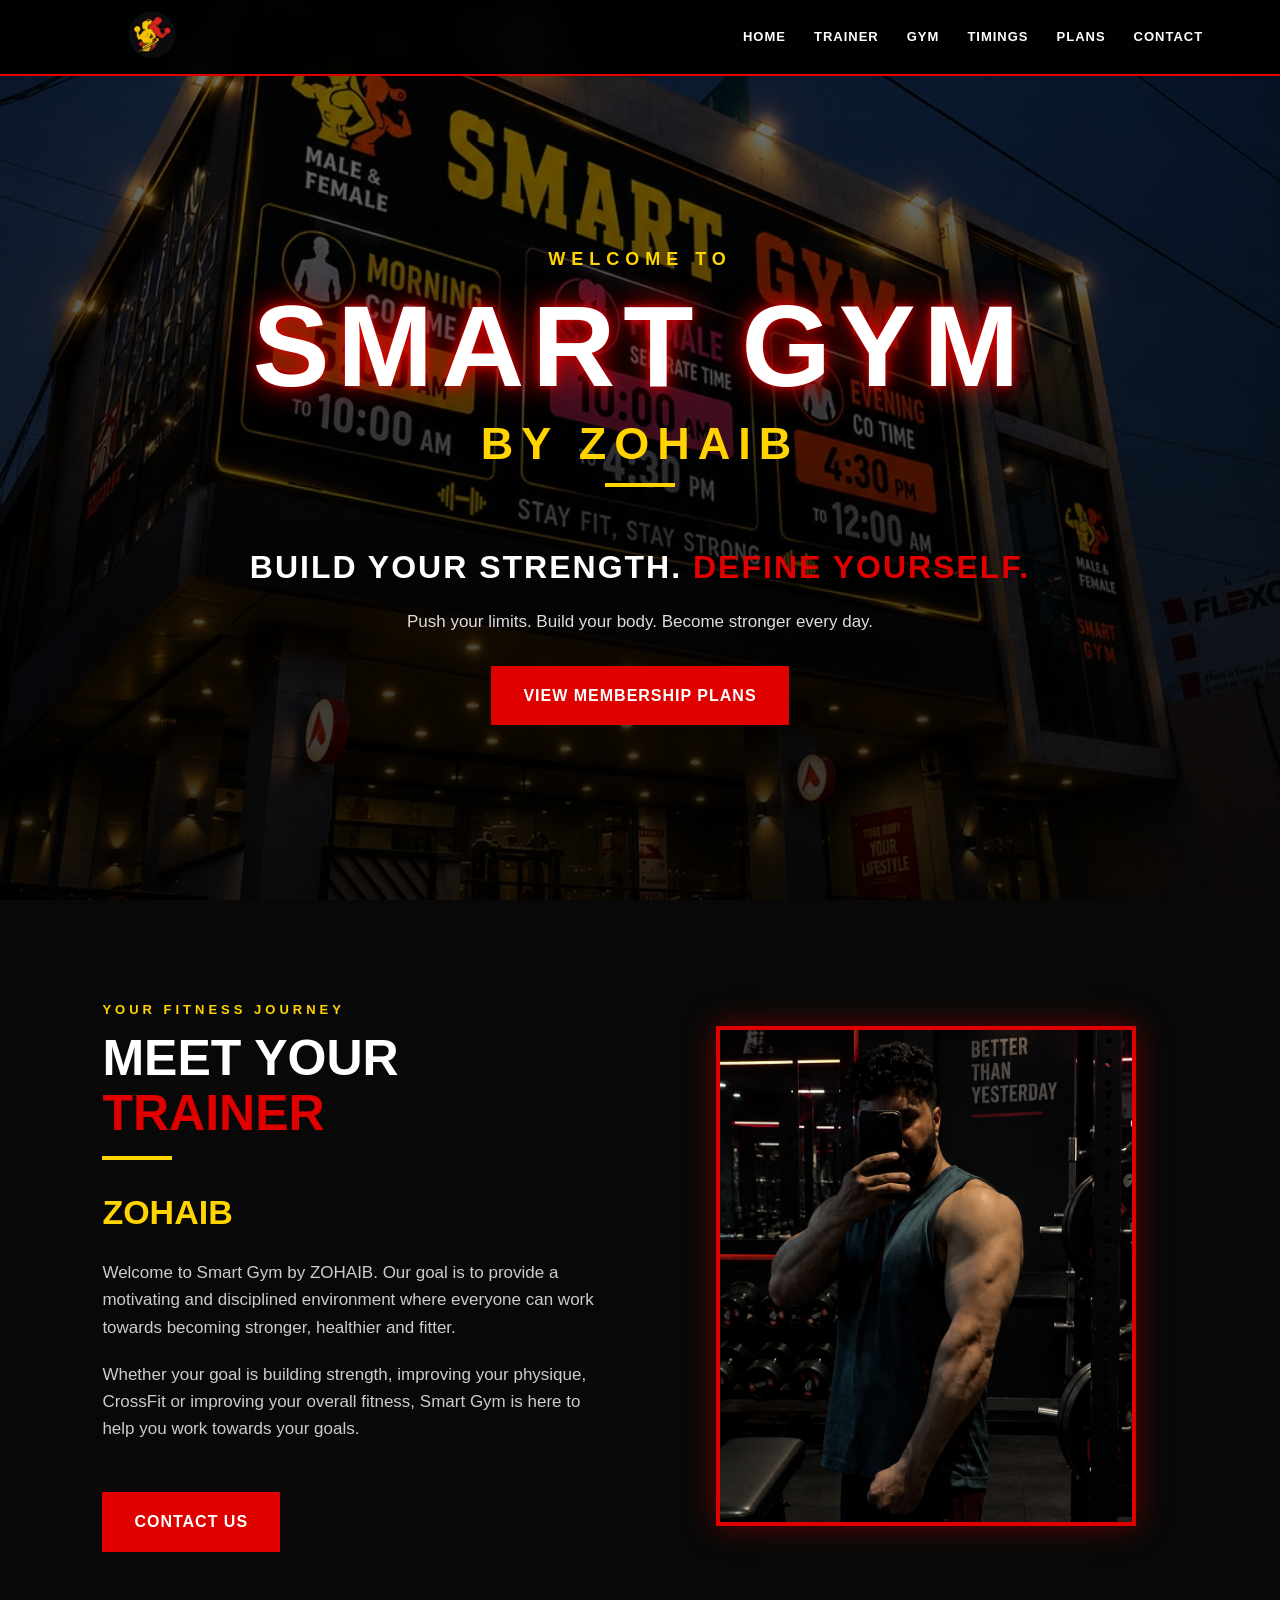
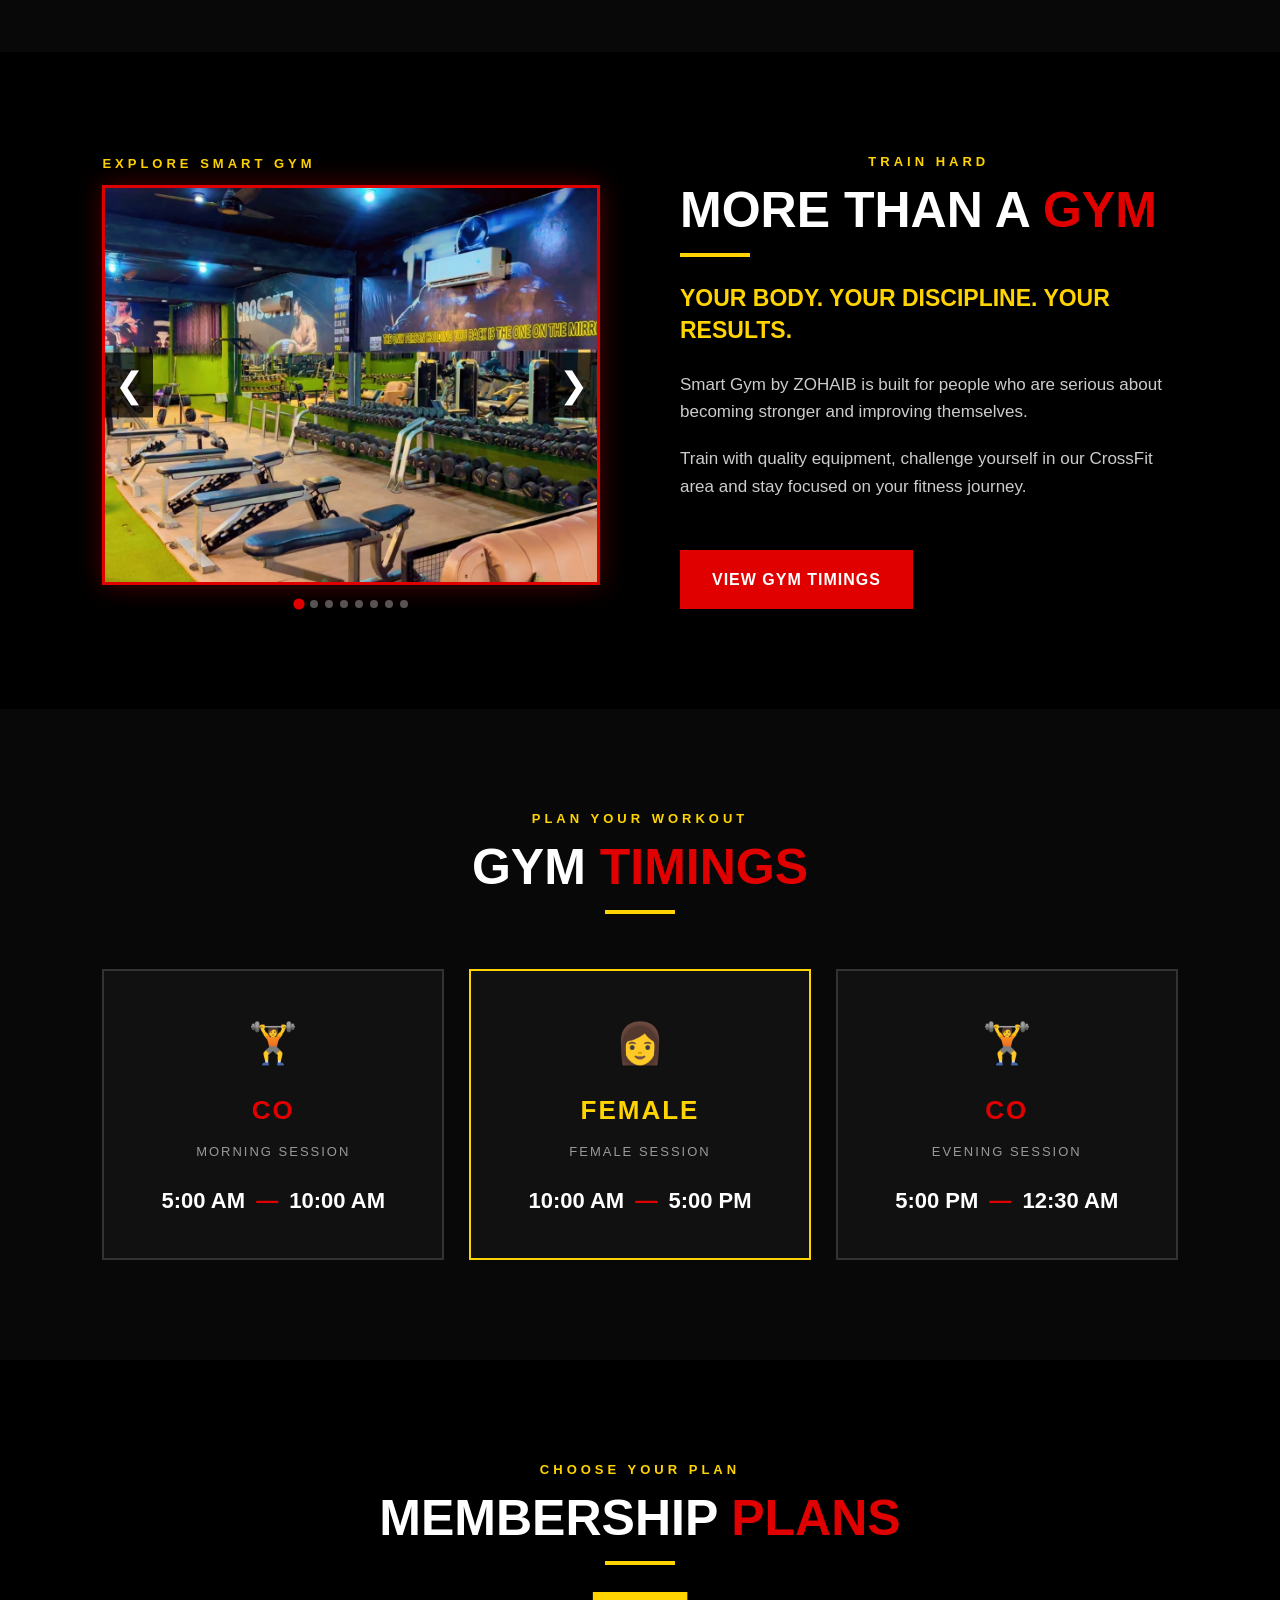
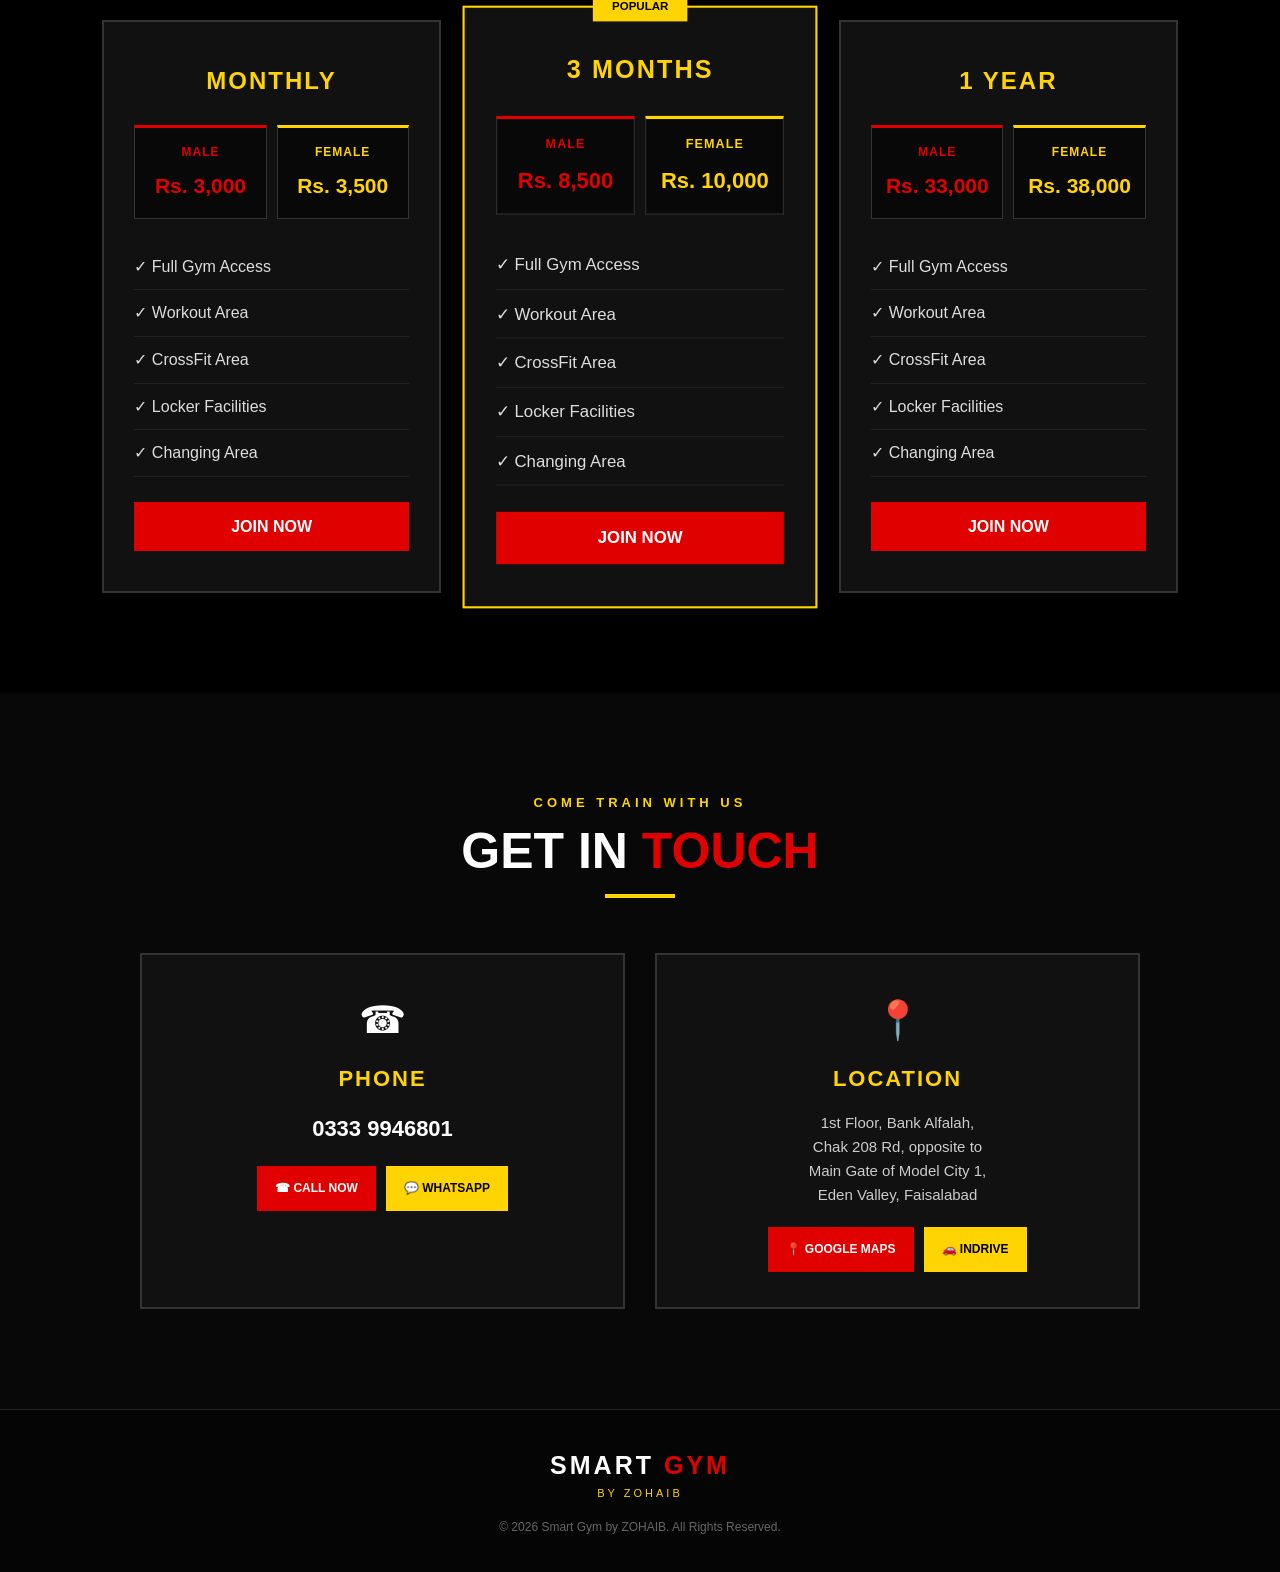
<file: index.html>
<!DOCTYPE html>
<html lang="en">

<head>

    <meta charset="UTF-8">

    <meta name="viewport" content="width=device-width, initial-scale=1.0">

    <title>Smart Gym by ZOHAIB</title>

    <link rel="stylesheet" href="style.css">

</head>


<body>


    <!-- =========================
         NAVIGATION
    ========================== -->

    <header class="navbar">

        <div class="logo">

            <img src="logo.png" alt="Smart Gym by Zohaib Logo">

        </div>


        <button class="menu-toggle" onclick="toggleMenu()" aria-label="Open navigation menu">

            ☰

        </button>


        <nav id="navMenu">

            <a href="#home">HOME</a>

            <a href="#trainer">TRAINER</a>

            <a href="#gym">GYM</a>

            <a href="#timings">TIMINGS</a>

            <a href="#plans">PLANS</a>

            <a href="#contact">CONTACT</a>

        </nav>

    </header>



    <!-- =========================
         HERO
    ========================== -->

    <section class="hero" id="home">

        <div class="hero-overlay">

            <p class="hero-small">
                WELCOME TO
            </p>

            <h1>
                SMART GYM
            </h1>

            <h2>
                BY ZOHAIB
            </h2>

            <p class="hero-slogan">

                BUILD YOUR STRENGTH.
                <span>DEFINE YOURSELF.</span>

            </p>

            <p class="hero-description">

                Push your limits. Build your body.
                Become stronger every day.

            </p>

            <a href="#plans" class="hero-button">
                VIEW MEMBERSHIP PLANS
            </a>

        </div>

    </section>



    <!-- =========================
         TRAINER
    ========================== -->

    <section class="trainer" id="trainer">

        <div class="trainer-text">

            <p class="section-label">
                YOUR FITNESS JOURNEY
            </p>

            <h2>
                MEET YOUR <span>TRAINER</span>
            </h2>

            <h3>
                ZOHAIB
            </h3>

            <p>

                Welcome to Smart Gym by ZOHAIB.
                Our goal is to provide a motivating
                and disciplined environment where
                everyone can work towards becoming
                stronger, healthier and fitter.

            </p>

            <p>

                Whether your goal is building strength,
                improving your physique, CrossFit or
                improving your overall fitness,
                Smart Gym is here to help you
                work towards your goals.

            </p>

            <a href="#contact" class="red-button">
                CONTACT US
            </a>

        </div>


        <div class="trainer-image">

            <img
                src="trainer.jpg"
                alt="Trainer Zohaib">

        </div>

    </section>



    <!-- =========================
         GYM
    ========================== -->

    <section class="gym-section" id="gym">

        <div class="gym-content">

            <div class="gym-slider-area">

                <p class="section-label">
                    EXPLORE SMART GYM
                </p>

                <div class="slider">

                    <button
                        class="slider-arrow left-arrow"
                        onclick="previousImage()">

                        &#10094;

                    </button>

                    <img
                        id="gymImage"
                        src="gym1.jpg"
                        alt="Smart Gym">

                    <button
                        class="slider-arrow right-arrow"
                        onclick="nextImage()">

                        &#10095;

                    </button>

                </div>

                <div class="slider-dots">

                    <span class="dot active"></span>
                    <span class="dot"></span>
                    <span class="dot"></span>
                    <span class="dot"></span>
                    <span class="dot"></span>
                    <span class="dot"></span>
                    <span class="dot"></span>
                    <span class="dot"></span>

                </div>

            </div>


            <div class="gym-text">

                <p class="section-label">
                    TRAIN HARD
                </p>

                <h2>
                    MORE THAN A <span>GYM</span>
                </h2>

                <h3>

                    YOUR BODY.
                    YOUR DISCIPLINE.
                    YOUR RESULTS.

                </h3>

                <p>

                    Smart Gym by ZOHAIB is built for people
                    who are serious about becoming stronger
                    and improving themselves.

                </p>

                <p>

                    Train with quality equipment, challenge
                    yourself in our CrossFit area and stay
                    focused on your fitness journey.

                </p>

                <a href="#timings" class="red-button">
                    VIEW GYM TIMINGS
                </a>

            </div>

        </div>

    </section>



    <!-- =========================
         TIMINGS
    ========================== -->

    <section class="timings" id="timings">

        <p class="section-label">
            PLAN YOUR WORKOUT
        </p>

        <h2>
            GYM <span>TIMINGS</span>
        </h2>

        <div class="timings-container">

            <div class="timing-box">

                <div class="timing-icon">
                    🏋️
                </div>

                <h3>
                    CO
                </h3>

                <p class="timing-title">
                    MORNING SESSION
                </p>

                <p class="time">

                    5:00 AM
                    <span>—</span>
                    10:00 AM

                </p>

            </div>


            <div class="timing-box female">

                <div class="timing-icon">
                    👩
                </div>

                <h3>
                    FEMALE
                </h3>

                <p class="timing-title">
                    FEMALE SESSION
                </p>

                <p class="time">

                    10:00 AM
                    <span>—</span>
                    5:00 PM

                </p>

            </div>


            <div class="timing-box">

                <div class="timing-icon">
                    🏋️
                </div>

                <h3>
                    CO
                </h3>

                <p class="timing-title">
                    EVENING SESSION
                </p>

                <p class="time">

                    5:00 PM
                    <span>—</span>
                    12:30 AM

                </p>

            </div>

        </div>

    </section>



    <!-- =========================
         MEMBERSHIP PLANS
    ========================== -->

    <section class="plans" id="plans">

        <p class="section-label">
            CHOOSE YOUR PLAN
        </p>

        <h2>
            MEMBERSHIP <span>PLANS</span>
        </h2>

        <div class="plans-container">


            <!-- MONTHLY -->

            <div class="plan">

                <div class="plan-top">
                    MONTHLY
                </div>

                <div class="price-row">

                    <div class="price male-price">

                        <span class="gender">
                            MALE
                        </span>

                        <strong>
                            Rs. 3,000
                        </strong>

                    </div>

                    <div class="price female-price">

                        <span class="gender">
                            FEMALE
                        </span>

                        <strong>
                            Rs. 3,500
                        </strong>

                    </div>

                </div>

                <ul>

                    <li>✓ Full Gym Access</li>

                    <li>✓ Workout Area</li>

                    <li>✓ CrossFit Area</li>

                    <li>✓ Locker Facilities</li>

                    <li>✓ Changing Area</li>

                </ul>

                <a href="#contact" class="plan-button">
                    JOIN NOW
                </a>

            </div>



            <!-- 3 MONTHS -->

            <div class="plan featured">

                <div class="popular">
                    POPULAR
                </div>

                <div class="plan-top">
                    3 MONTHS
                </div>

                <div class="price-row">

                    <div class="price male-price">

                        <span class="gender">
                            MALE
                        </span>

                        <strong>
                            Rs. 8,500
                        </strong>

                    </div>

                    <div class="price female-price">

                        <span class="gender">
                            FEMALE
                        </span>

                        <strong>
                            Rs. 10,000
                        </strong>

                    </div>

                </div>

                <ul>

                    <li>✓ Full Gym Access</li>

                    <li>✓ Workout Area</li>

                    <li>✓ CrossFit Area</li>

                    <li>✓ Locker Facilities</li>

                    <li>✓ Changing Area</li>

                </ul>

                <a href="#contact" class="plan-button">
                    JOIN NOW
                </a>

            </div>



            <!-- 1 YEAR -->

            <div class="plan">

                <div class="plan-top">
                    1 YEAR
                </div>

                <div class="price-row">

                    <div class="price male-price">

                        <span class="gender">
                            MALE
                        </span>

                        <strong>
                            Rs. 33,000
                        </strong>

                    </div>

                    <div class="price female-price">

                        <span class="gender">
                            FEMALE
                        </span>

                        <strong>
                            Rs. 38,000
                        </strong>

                    </div>

                </div>

                <ul>

                    <li>✓ Full Gym Access</li>

                    <li>✓ Workout Area</li>

                    <li>✓ CrossFit Area</li>

                    <li>✓ Locker Facilities</li>

                    <li>✓ Changing Area</li>

                </ul>

                <a href="#contact" class="plan-button">
                    JOIN NOW
                </a>

            </div>

        </div>

    </section>



    <!-- =========================
         CONTACT
    ========================== -->

    <section class="contact" id="contact">

        <p class="section-label">
            COME TRAIN WITH US
        </p>

        <h2>
            GET IN <span>TOUCH</span>
        </h2>

        <div class="contact-container">


            <div class="contact-box">

                <div class="contact-icon">
                    ☎
                </div>

                <h3>
                    PHONE
                </h3>

                <p class="phone-number">
                    0333 9946801
                </p>

                <div class="contact-buttons">

                    <a
                        href="tel:03339946801"
                        class="contact-button call">

                        ☎ CALL NOW

                    </a>

                    <a
                        href="https://wa.me/923339946801"
                        target="_blank"
                        class="contact-button whatsapp">

                        💬 WHATSAPP

                    </a>

                </div>

            </div>



            <div class="contact-box">

                <div class="contact-icon">
                    📍
                </div>

                <h3>
                    LOCATION
                </h3>

                <p>

                    1st Floor, Bank Alfalah,<br>
                    Chak 208 Rd, opposite to<br>
                    Main Gate of Model City 1,<br>
                    Eden Valley, Faisalabad

                </p>

                <div class="contact-buttons">

                    <a
                        href="https://www.google.com/maps/search/?api=1&query=1st%20Floor%2C%20Bank%20Alfalah%2C%20Chak%20208%20Rd%2C%20Model%20City%201%2C%20Eden%20Valley%2C%20Faisalabad"
                        target="_blank"
                        class="contact-button google">

                        📍 GOOGLE MAPS

                    </a>

                    <a
                        href="https://indrive.com/"
                        target="_blank"
                        class="contact-button indrive">

                        🚗 INDRIVE

                    </a>

                </div>

            </div>

        </div>

    </section>



    <!-- =========================
         FOOTER
    ========================== -->

    <footer>

        <div class="footer-logo">
            SMART <span>GYM</span>
        </div>

        <p>
            BY ZOHAIB
        </p>

        <p class="copyright">

            © 2026 Smart Gym by ZOHAIB.
            All Rights Reserved.

        </p>

    </footer>



    <script src="script.js"></script>

</body>

</html>
</file>
<file: style.css>
* {
    margin: 0;
    padding: 0;
    box-sizing: border-box;
}

html {
    scroll-behavior: smooth;
}

body {
    font-family: Arial, Helvetica, sans-serif;
    background: #000;
    color: #fff;
    line-height: 1.6;
}


/* =========================
   NAVIGATION
========================= */

.navbar {
    position: fixed;
    top: 0;
    left: 0;
    width: 100%;
    min-height: 75px;

    background: rgba(0, 0, 0, 0.94);
    border-bottom: 2px solid #e00000;

    display: flex;
    align-items: center;
    justify-content: space-between;

    padding: 8px 6%;

    z-index: 1000;

    backdrop-filter: blur(10px);
}


/* LOGO */

.logo {
    display: flex;
    align-items: center;
}


.logo img {
    width: 150px;
    height: 58px;

    object-fit: contain;

    display: block;
}


/* HAMBURGER */

.menu-toggle {
    display: none;

    background: transparent;
    border: none;

    color: #fff;

    font-size: 32px;

    cursor: pointer;

    line-height: 1;
}


/* NAV LINKS */

.navbar nav {
    display: flex;
    align-items: center;
    gap: 28px;
}


.navbar nav a {
    color: #fff;

    text-decoration: none;

    font-size: 13px;

    font-weight: bold;

    letter-spacing: 1px;

    transition: 0.3s;
}


.navbar nav a:hover {
    color: #ffd400;
}


/* =========================
   HERO
========================= */

.hero {
    min-height: 100vh;

    background-image:
        linear-gradient(
            rgba(0, 0, 0, 0.55),
            rgba(0, 0, 0, 0.80)
        ),
        url("hero.jpg");

    background-size: cover;
    background-position: center;
    background-repeat: no-repeat;

    display: flex;
    justify-content: center;
    align-items: center;

    text-align: center;

    padding: 110px 20px 40px;
}


.hero-overlay {
    max-width: 1000px;
}


.hero-small {
    color: #ffd400;

    font-size: 18px;

    font-weight: bold;

    letter-spacing: 6px;

    margin-bottom: 15px;
}


.hero h1 {
    font-size: clamp(55px, 9vw, 115px);

    font-weight: 900;

    letter-spacing: 8px;

    line-height: 1;

    text-shadow:
        0 0 10px #e00000,
        0 0 30px #e00000;
}


.hero h2 {
    font-size: clamp(25px, 4vw, 45px);

    color: #ffd400;

    letter-spacing: 8px;

    margin-top: 15px;
}


.hero-slogan {
    font-size: clamp(20px, 3vw, 32px);

    font-weight: 900;

    letter-spacing: 2px;

    margin-top: 30px;
}


.hero-slogan span {
    color: #e00000;
}


.hero-description {
    color: #ddd;

    font-size: 17px;

    margin-top: 15px;
}


/* =========================
   BUTTONS
========================= */

.hero-button,
.red-button {
    display: inline-block;

    margin-top: 30px;

    padding: 15px 30px;

    background: #e00000;

    border: 2px solid #e00000;

    color: #fff;

    text-decoration: none;

    font-weight: bold;

    letter-spacing: 1px;

    transition: 0.3s;
}


.hero-button:hover,
.red-button:hover {
    background: #ffd400;

    border-color: #ffd400;

    color: #000;

    transform: translateY(-3px);
}


/* =========================
   SECTIONS
========================= */

section {
    padding: 100px 8%;
}


section h2 {
    font-size: clamp(32px, 5vw, 50px);

    text-align: center;

    line-height: 1.1;

    margin-bottom: 55px;
}


section h2 span {
    color: #e00000;
}


section h2::after {
    content: "";

    display: block;

    width: 70px;

    height: 4px;

    background: #ffd400;

    margin: 15px auto 0;
}


.section-label {
    text-align: center;

    color: #ffd400;

    font-size: 13px;

    font-weight: bold;

    letter-spacing: 4px;

    margin-bottom: 10px;
}


/* =========================
   TRAINER
========================= */

.trainer {
    min-height: 650px;

    background: #080808;

    display: flex;

    align-items: center;

    justify-content: space-between;

    gap: 70px;
}


.trainer-text {
    flex: 1;
}


.trainer-text h2 {
    text-align: left;

    margin-bottom: 25px;
}


.trainer-text h2::after {
    margin-left: 0;
}


.trainer-text h3 {
    color: #ffd400;

    font-size: 34px;

    margin-bottom: 20px;
}


.trainer-text p:not(.section-label) {
    color: #ccc;

    font-size: 17px;

    margin-bottom: 20px;

    max-width: 650px;
}


.trainer-text .section-label {
    text-align: left;
}


.trainer-image {
    flex: 1;

    display: flex;

    justify-content: center;
}


.trainer-image img {
    width: 100%;

    max-width: 420px;

    height: 500px;

    object-fit: cover;

    border: 4px solid #e00000;

    box-shadow:
        0 0 30px rgba(224, 0, 0, 0.4);

    transition: 0.4s;
}


.trainer-image img:hover {
    transform: scale(1.02);
}


/* =========================
   GYM
========================= */

.gym-section {
    background: #000;
}


.gym-content {
    max-width: 1250px;

    margin: auto;

    display: flex;

    align-items: center;

    gap: 80px;
}


.gym-slider-area {
    flex: 1;
}


.gym-slider-area .section-label {
    text-align: left;
}


.slider {
    position: relative;

    width: 100%;

    max-width: 600px;

    height: 400px;

    overflow: hidden;

    border: 3px solid #e00000;

    box-shadow:
        0 0 25px rgba(224, 0, 0, 0.35);
}


.slider img {
    width: 100%;

    height: 100%;

    object-fit: cover;

    display: block;

    opacity: 1;

    transition: opacity 0.4s ease;
}


.slider-arrow {
    position: absolute;

    top: 50%;

    transform: translateY(-50%);

    width: 48px;

    height: 65px;

    border: none;

    background: rgba(0, 0, 0, 0.75);

    color: #fff;

    font-size: 35px;

    cursor: pointer;

    z-index: 5;

    transition: 0.3s;
}


.slider-arrow:hover {
    background: #e00000;
}


.left-arrow {
    left: 0;
}


.right-arrow {
    right: 0;
}


.slider-dots {
    display: flex;

    justify-content: center;

    gap: 7px;

    margin-top: 15px;
}


.dot {
    width: 8px;

    height: 8px;

    border-radius: 50%;

    background: #555;

    transition: 0.3s;
}


.dot.active {
    background: #e00000;

    transform: scale(1.4);
}


.gym-text {
    flex: 1;
}


.gym-text h2 {
    text-align: left;

    margin-bottom: 25px;
}


.gym-text h2::after {
    margin-left: 0;
}


.gym-text h3 {
    color: #ffd400;

    font-size: 23px;

    line-height: 1.4;

    margin-bottom: 25px;
}


.gym-text p:not(.section-label) {
    color: #ccc;

    font-size: 17px;

    margin-bottom: 20px;
}


/* =========================
   TIMINGS
========================= */

.timings {
    background: #080808;

    text-align: center;
}


.timings-container {
    max-width: 1150px;

    margin: auto;

    display: flex;

    gap: 25px;

    justify-content: center;
}


.timing-box {
    flex: 1;

    padding: 40px 25px;

    background: #111;

    border: 2px solid #333;

    transition: 0.3s;
}


.timing-box:hover {
    transform: translateY(-8px);

    border-color: #e00000;

    box-shadow:
        0 10px 30px rgba(224, 0, 0, 0.3);
}


.timing-box.female {
    border-color: #ffd400;
}


.timing-icon {
    font-size: 40px;

    margin-bottom: 15px;
}


.timing-box h3 {
    color: #e00000;

    font-size: 26px;

    letter-spacing: 2px;
}


.timing-box.female h3 {
    color: #ffd400;
}


.timing-title {
    color: #999;

    font-size: 13px;

    letter-spacing: 2px;

    margin: 10px 0 20px;
}


.time {
    color: #fff;

    font-size: 22px;

    font-weight: bold;
}


.time span {
    color: #e00000;

    margin: 0 5px;
}


/* =========================
   PLANS
========================= */

.plans {
    background: #000;

    text-align: center;
}


.plans-container {
    max-width: 1200px;

    margin: auto;

    display: flex;

    justify-content: center;

    gap: 30px;

    align-items: stretch;
}


.plan {
    position: relative;

    flex: 1;

    max-width: 360px;

    padding: 40px 30px;

    background: #111;

    border: 2px solid #333;

    transition: 0.4s;
}


.plan:hover {
    transform: translateY(-10px);

    border-color: #e00000;
}


.plan.featured {
    border: 2px solid #ffd400;

    transform: scale(1.05);
}


.plan.featured:hover {
    transform: scale(1.05) translateY(-10px);
}


.plan-top {
    color: #ffd400;

    font-size: 24px;

    font-weight: bold;

    letter-spacing: 2px;

    margin-bottom: 25px;
}


.price-row {
    display: flex;

    gap: 10px;

    margin-bottom: 25px;
}


.price {
    flex: 1;

    padding: 15px 8px;

    background: #080808;

    border: 1px solid #333;
}


.price .gender {
    display: block;

    font-size: 12px;

    font-weight: bold;

    letter-spacing: 1px;

    margin-bottom: 7px;
}


.price strong {
    display: block;

    font-size: 21px;

    white-space: nowrap;
}


.male-price {
    border-top: 3px solid #e00000;
}


.male-price .gender,
.male-price strong {
    color: #e00000;
}


.female-price {
    border-top: 3px solid #ffd400;
}


.female-price .gender,
.female-price strong {
    color: #ffd400;
}


.plan ul {
    list-style: none;

    text-align: left;

    margin-bottom: 25px;
}


.plan li {
    padding: 10px 0;

    border-bottom: 1px solid #222;

    color: #ddd;
}


.plan-button {
    display: block;

    padding: 12px;

    background: #e00000;

    color: #fff;

    text-decoration: none;

    font-weight: bold;

    transition: 0.3s;
}


.plan-button:hover {
    background: #ffd400;

    color: #000;
}


.popular {
    position: absolute;

    top: -15px;

    left: 50%;

    transform: translateX(-50%);

    background: #ffd400;

    color: #000;

    padding: 5px 18px;

    font-size: 11px;

    font-weight: bold;
}


/* =========================
   CONTACT
========================= */

.contact {
    background: #080808;

    text-align: center;
}


.contact-container {
    max-width: 1000px;

    margin: auto;

    display: flex;

    gap: 30px;

    justify-content: center;
}


.contact-box {
    flex: 1;

    padding: 35px 25px;

    background: #111;

    border: 2px solid #333;

    transition: 0.3s;
}


.contact-box:hover {
    border-color: #e00000;

    transform: translateY(-5px);
}


.contact-icon {
    font-size: 38px;

    margin-bottom: 10px;
}


.contact-box h3 {
    color: #ffd400;

    font-size: 22px;

    letter-spacing: 2px;

    margin-bottom: 15px;
}


.phone-number {
    font-size: 22px;

    font-weight: bold;

    color: #fff;

    margin-bottom: 20px;
}


.contact-box > p:not(.phone-number) {
    color: #ccc;

    font-size: 15px;

    margin-bottom: 20px;
}


.contact-buttons {
    display: flex;

    justify-content: center;

    gap: 10px;

    flex-wrap: wrap;

    margin-top: 20px;
}


.contact-button {
    padding: 11px 16px;

    text-decoration: none;

    font-size: 12px;

    font-weight: bold;

    transition: 0.3s;

    border: 2px solid;
}


.contact-button.call,
.contact-button.google {
    background: #e00000;

    border-color: #e00000;

    color: #fff;
}


.contact-button.whatsapp,
.contact-button.indrive {
    background: #ffd400;

    border-color: #ffd400;

    color: #000;
}


.contact-button:hover {
    background: #fff;

    border-color: #fff;

    color: #000;

    transform: translateY(-3px);
}


/* =========================
   FOOTER
========================= */

footer {
    padding: 35px 20px;

    background: #050505;

    border-top: 1px solid #222;

    text-align: center;
}


.footer-logo {
    font-size: 25px;

    font-weight: 900;

    letter-spacing: 3px;
}


.footer-logo span {
    color: #e00000;
}


footer > p {
    color: #ffd400;

    letter-spacing: 3px;

    font-size: 11px;
}


footer .copyright {
    color: #666;

    letter-spacing: 0;

    margin-top: 15px;

    font-size: 12px;
}


/* =========================
   TABLET
========================= */

@media (max-width: 950px) {

    .navbar {
        padding: 8px 3%;
    }

    .navbar nav {
        gap: 15px;
    }

    .navbar nav a {
        font-size: 11px;
    }

    .gym-content {
        gap: 40px;
    }

    .slider {
        height: 350px;
    }

    .price strong {
        font-size: 17px;
    }

}


/* =========================
   MOBILE NAVIGATION
========================= */

@media (max-width: 700px) {

    .navbar {
        min-height: 65px;

        padding: 8px 15px;

        flex-direction: row;

        gap: 0;
    }


    .logo img {
        width: 135px;

        height: 48px;
    }


    .menu-toggle {
        display: block;
    }


    .navbar nav {
        display: none;

        position: absolute;

        top: 65px;

        left: 0;

        width: 100%;

        background: rgba(0, 0, 0, 0.98);

        border-bottom: 2px solid #e00000;

        padding: 15px 0;
    }


    .navbar nav.active {
        display: flex;

        flex-direction: column;

        gap: 0;
    }


    .navbar nav a {
        width: 100%;

        text-align: center;

        padding: 13px;

        font-size: 12px;

        border-bottom: 1px solid #222;
    }


    .navbar nav a:last-child {
        border-bottom: none;
    }


    /* HERO */

    .hero {
        padding-top: 110px;
    }


    .hero h1 {
        letter-spacing: 4px;
    }


    .hero h2 {
        letter-spacing: 4px;
    }


    .hero-slogan {
        font-size: 20px;
    }


    /* SECTIONS */

    section {
        padding: 80px 6%;
    }


    /* TRAINER */

    .trainer {
        flex-direction: column;

        text-align: center;

        gap: 40px;
    }


    .trainer-text h2 {
        text-align: center;
    }


    .trainer-text h2::after {
        margin: 15px auto 0;
    }


    .trainer-text .section-label {
        text-align: center;
    }


    .trainer-image img {
        height: 400px;
    }


    /* GYM */

    .gym-content {
        flex-direction: column;

        gap: 50px;
    }


    .gym-slider-area {
        width: 100%;
    }


    .gym-slider-area .section-label {
        text-align: center;
    }


    .slider {
        max-width: 100%;

        height: 320px;
    }


    .gym-text {
        width: 100%;

        text-align: center;
    }


    .gym-text h2 {
        text-align: center;
    }


    .gym-text h2::after {
        margin: 15px auto 0;
    }


    /* TIMINGS */

    .timings-container {
        flex-direction: column;

        align-items: center;
    }


    .timing-box {
        width: 100%;

        max-width: 400px;
    }


    /* PLANS */

    .plans-container {
        flex-direction: column;

        align-items: center;
    }


    .plan {
        width: 100%;

        max-width: 400px;
    }


    .plan.featured {
        transform: none;
    }


    .plan.featured:hover {
        transform: translateY(-10px);
    }


    .price strong {
        font-size: 20px;
    }


    /* CONTACT */

    .contact-container {
        flex-direction: column;
    }


    .contact-box {
        width: 100%;
    }


    .contact-buttons {
        flex-direction: column;

        align-items: center;
    }


    .contact-button {
        width: 100%;

        max-width: 280px;
    }

}


/* =========================
   SMALL PHONES
========================= */

@media (max-width: 400px) {

    .logo img {
        width: 120px;
    }


    .hero h1 {
        font-size: 38px;
    }


    .hero h2 {
        font-size: 20px;
    }


    .hero-slogan {
        font-size: 17px;
    }


    .slider {
        height: 270px;
    }


    .slider-arrow {
        width: 40px;

        height: 55px;

        font-size: 28px;
    }


    .trainer-image img {
        height: 350px;
    }


    .price {
        padding: 12px 5px;
    }


    .price strong {
        font-size: 17px;
    }

}
</file>
